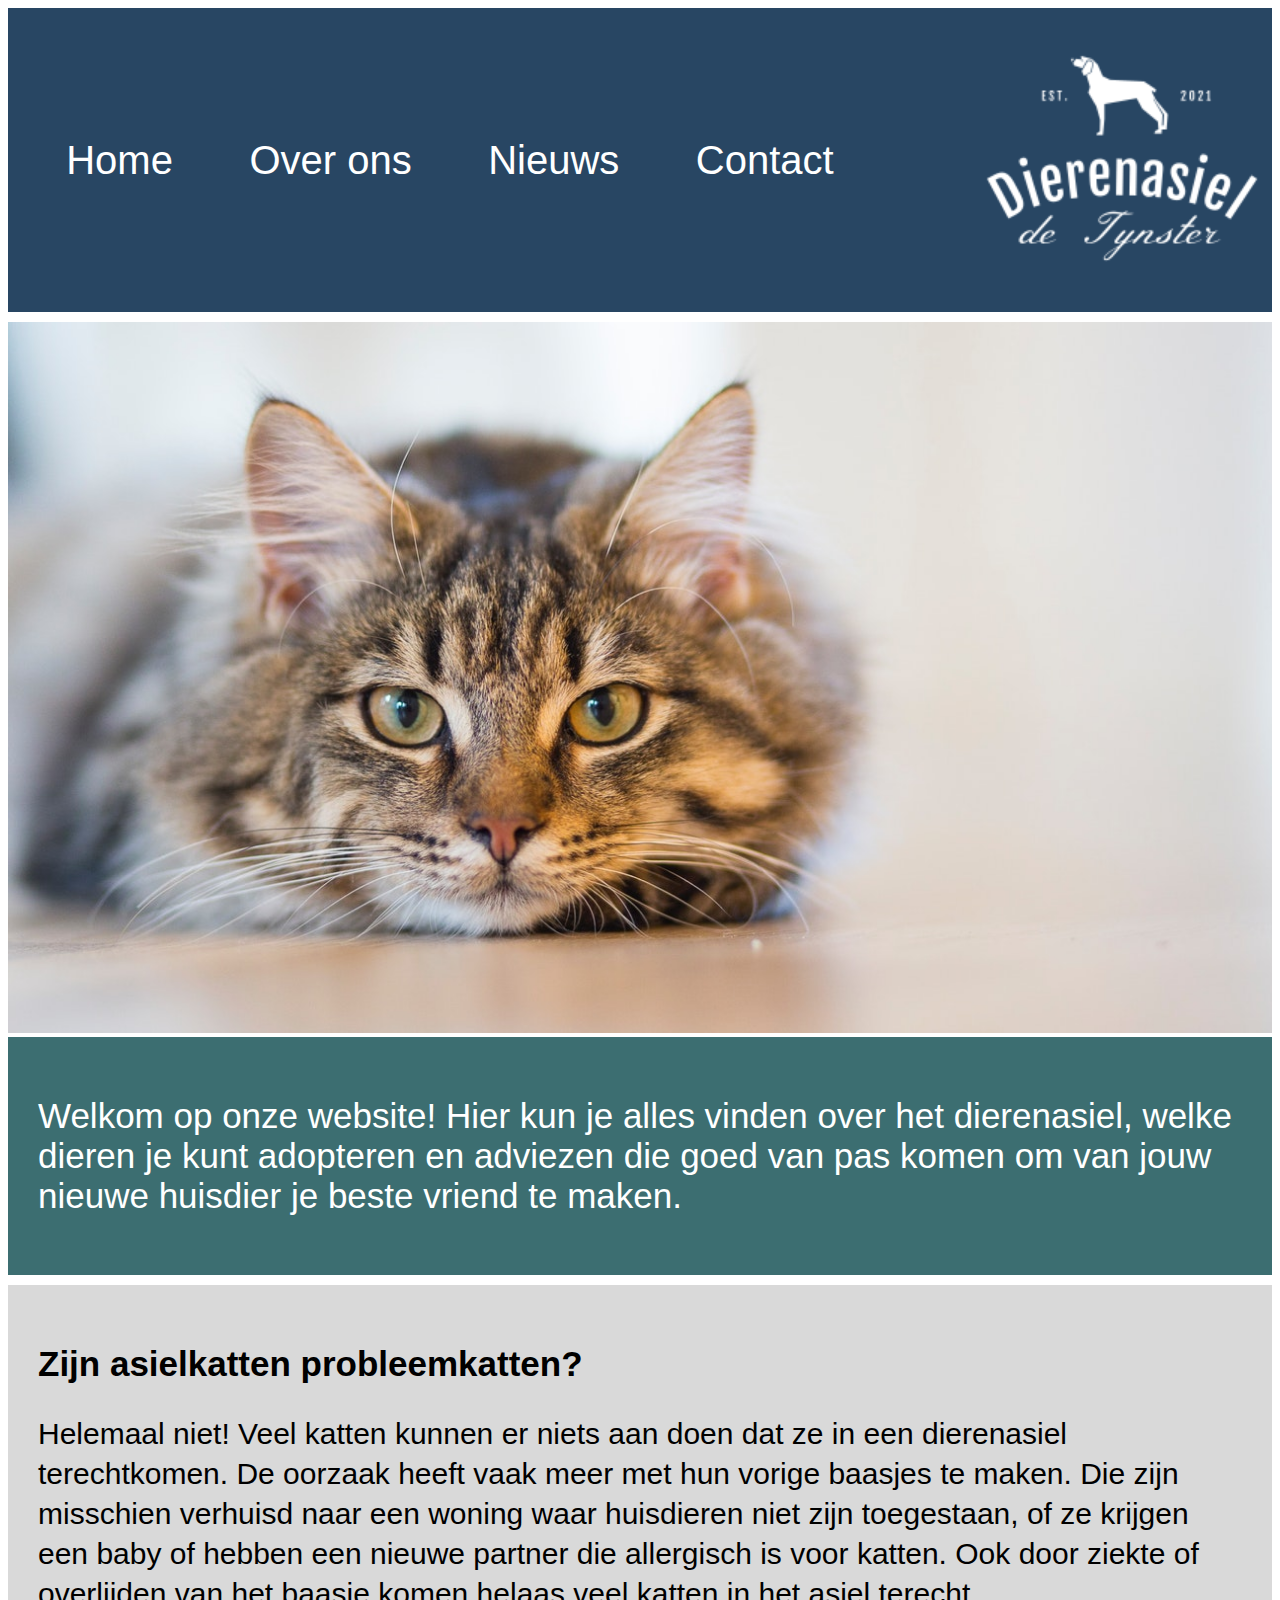
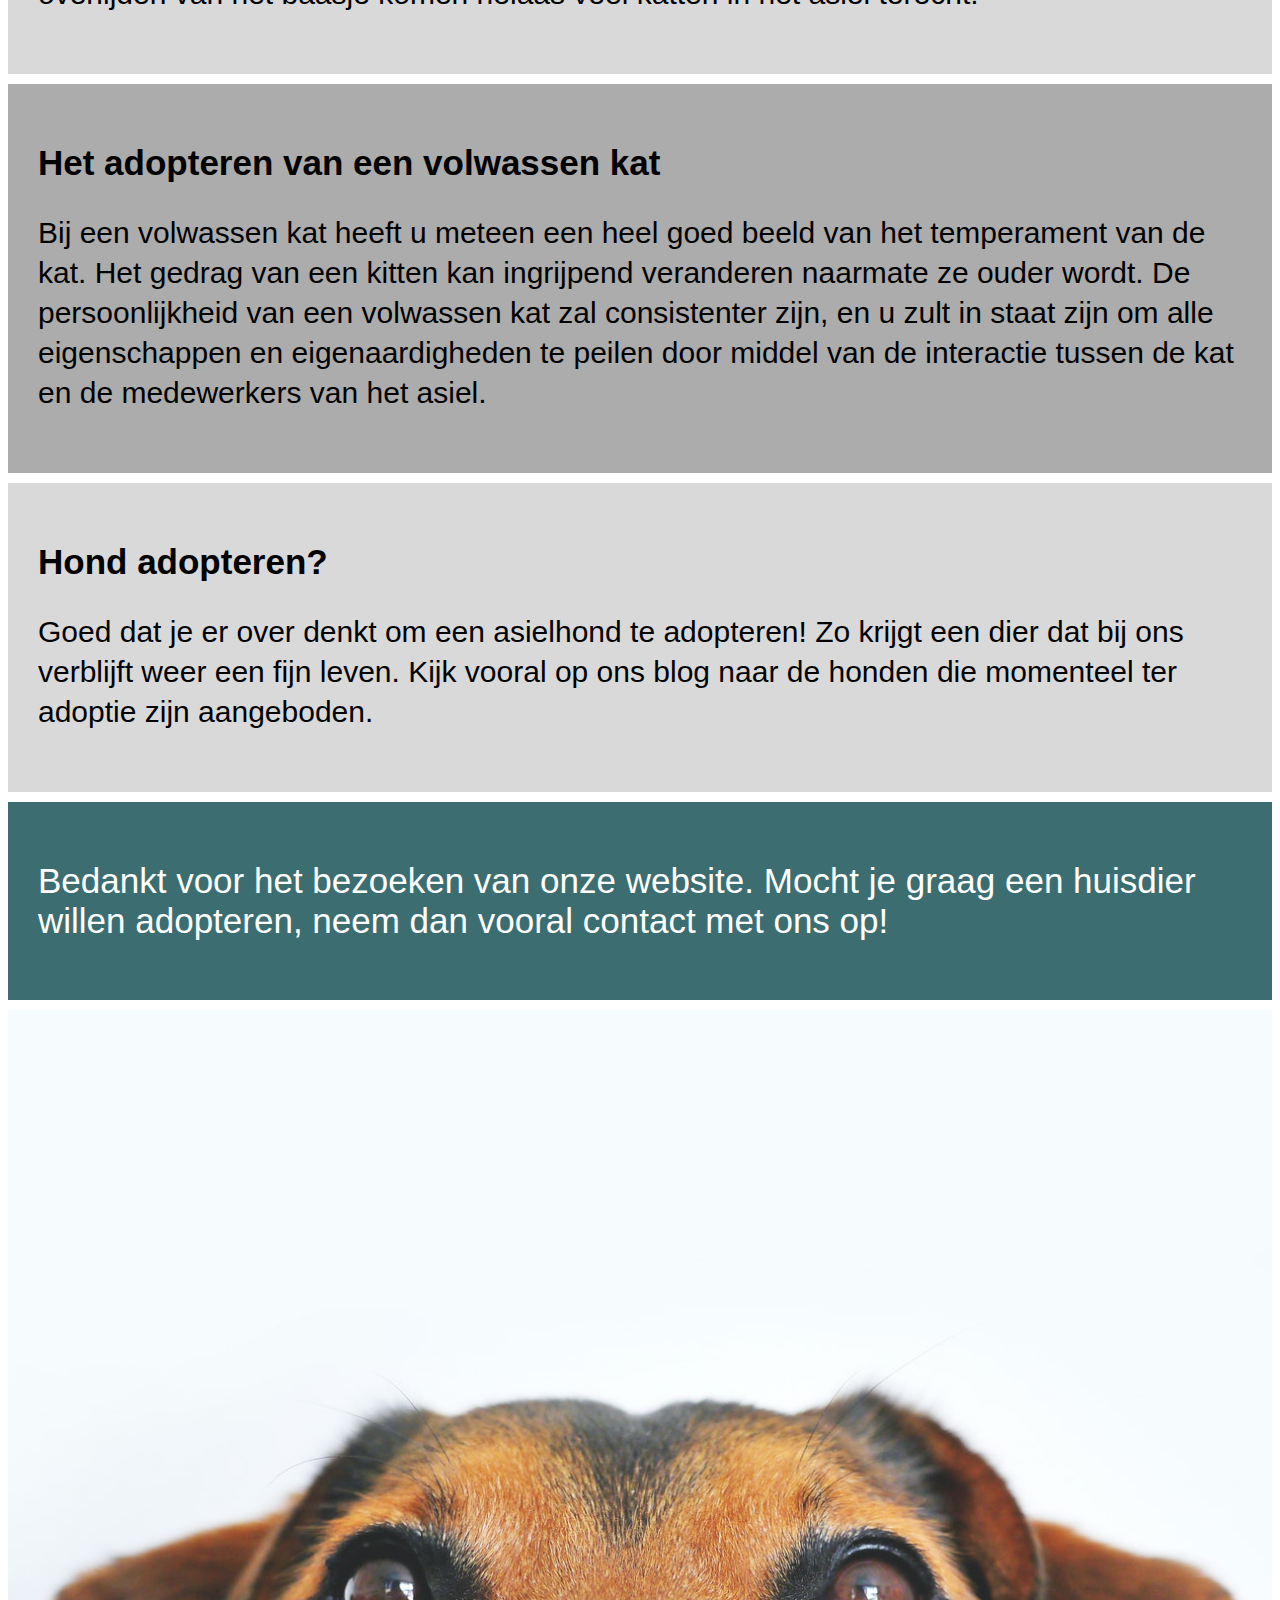
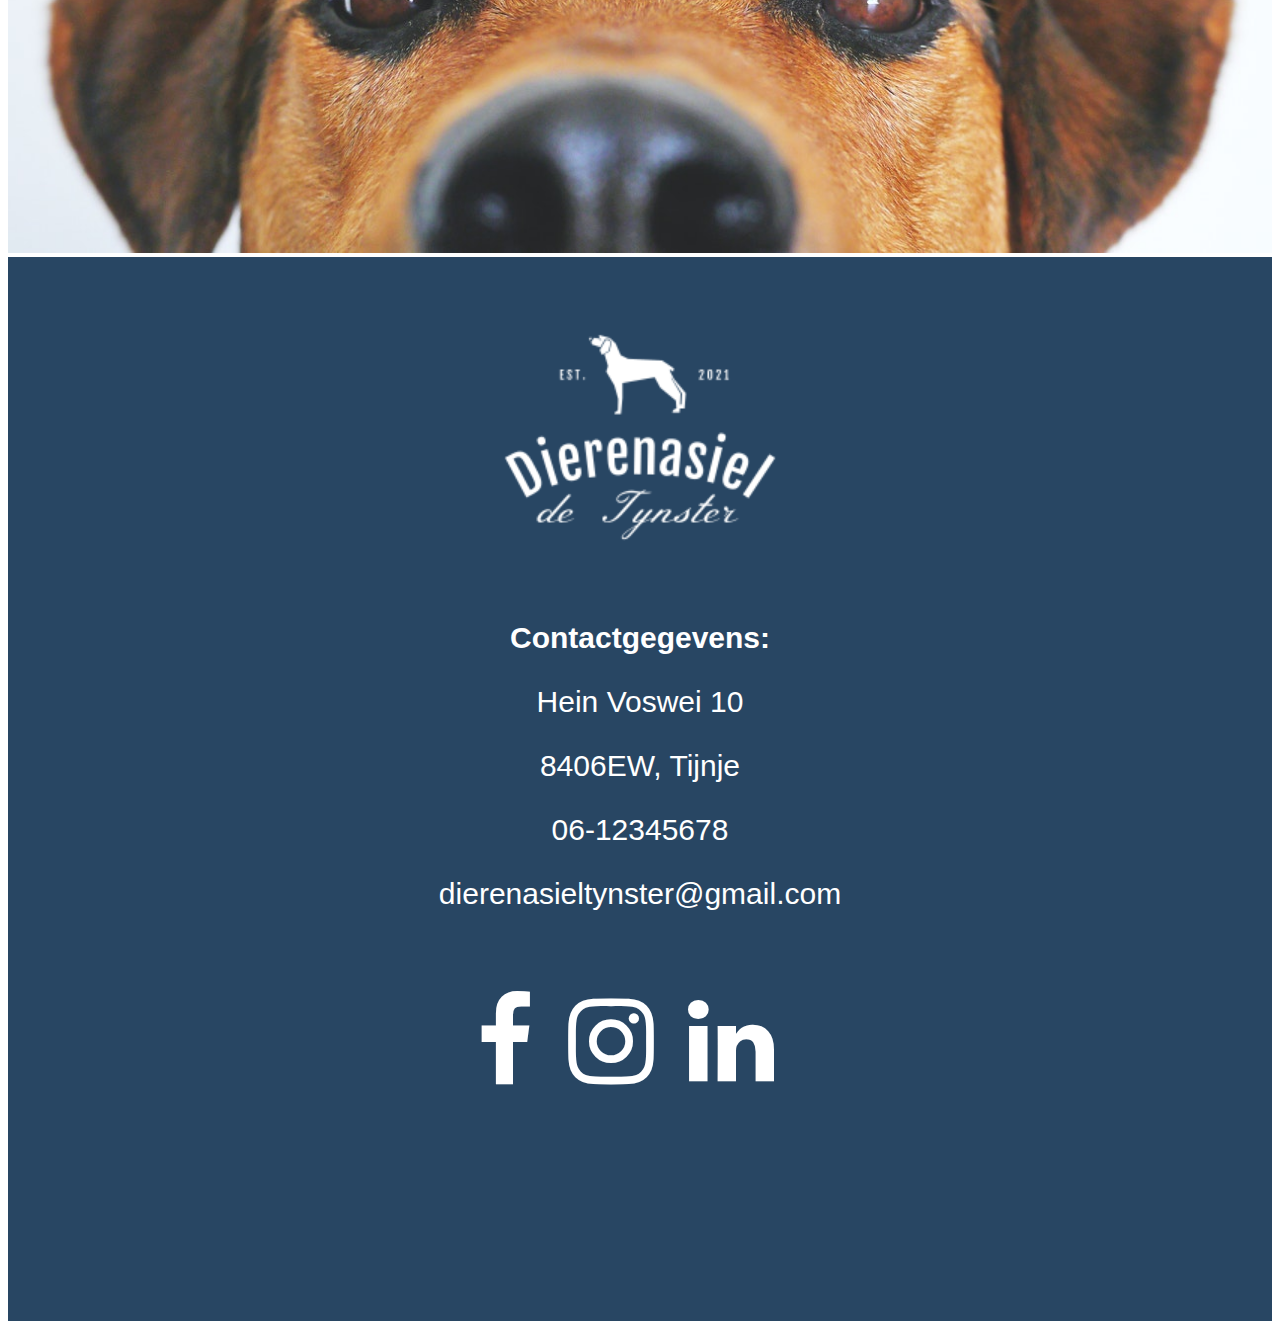
<file: eindopdracht_hackaton/index.html>
<!DOCTYPE html>
<html>
    <head>
        <link rel="stylesheet" type="text/css" href="style.css">
        <link rel="stylesheet" href="https://cdnjs.cloudflare.com/ajax/libs/font-awesome/4.7.0/css/font-awesome.min.css">
        <title>Home - Dierenasiel de Tynster</title>
    </head>
<body>
    <header>
        <nav>
            <ul class="nav-bar">
                <li><a href="index.html" alt="Home">Home</a></li>
                <li><a href="about.html" alt="Over ons">Over ons</a></li>
                <li><a href="blog.html" alt="Nieuws">Nieuws</a></li>
                <li><a href="contact.html" alt="Neem contact op">Contact</a></li>
            </ul>
            <div class="logo">
                <a href="index.html"><img src="logo-tynster.png" alt="Logo Dierenasiel de Tynster"></a>
            </div>
        </nav>
        <main class="header-img">
            <img src="header-img.jpg" alt="Header foto kat">
            <article class="widget-text">
                <h2>Welkom op onze website! Hier kun je alles vinden over het dierenasiel, welke dieren je kunt adopteren en adviezen die goed van pas komen om van jouw nieuwe huisdier je beste vriend te maken.</h2>
            </article>
        </main>
    </header>
    <main class="container-info">
        <section class="item-1"><h2>Zijn asielkatten probleemkatten?</h2><p>Helemaal niet! Veel katten kunnen er niets aan doen dat ze in een dierenasiel terechtkomen. De oorzaak heeft vaak meer met hun vorige baasjes te maken. Die zijn misschien verhuisd naar een woning waar huisdieren niet zijn toegestaan, of ze krijgen een baby of hebben een nieuwe partner die allergisch is voor katten. Ook door ziekte of overlijden van het baasje komen helaas veel katten in het asiel terecht.</p></section>
        <section class="item-2"><h2>Het adopteren van een volwassen kat</h2><p>Bij een volwassen kat heeft u meteen een heel goed beeld van het temperament van de kat. Het gedrag van een kitten kan ingrijpend veranderen naarmate ze ouder wordt. De persoonlijkheid van een volwassen kat zal consistenter zijn, en u zult in staat zijn om alle eigenschappen en eigenaardigheden te peilen door middel van de interactie tussen de kat en de medewerkers van het asiel.</p></section>
        <section class="item-3"><h2>Hond adopteren?</h2><p>Goed dat je er over denkt om een asielhond te adopteren! Zo krijgt een dier dat bij ons verblijft weer een fijn leven. Kijk vooral op ons blog naar de honden die momenteel ter adoptie zijn aangeboden.</p></section>
    </main>
    <article class="widget-text">
        <h2>Bedankt voor het bezoeken van onze website. Mocht je graag een huisdier willen adopteren, neem dan vooral contact met ons op! </h2>
    </article>
    <main class="footer-img">
        <img src="footer-img.jpg" alt="Footer foto hond">
    </main>
    <footer>
        <div class="footer-logo">
            <img src="logo-tynster.png" alt="Logo Dierenasiel de Tynster">
        </div>
        <div class="footer-info">
            <h3>Contactgegevens:</h3>
            <p>Hein Voswei 10</p>
            <p>8406EW, Tijnje</p>
            <p>06-12345678</p>
            <p>dierenasieltynster@gmail.com</p>
        </div>
        <div class="social-media">
            <a href="https://www.facebook.com" class="fa fa-facebook" target="_blank"></a>
            <a href="https://www.instagram.com" class="fa fa-instagram" target="_blank"></a>  
            <a href="https://linkedin.com" class="fa fa-linkedin" target="_blank"></a>  
        </div>
    </footer>
</body>
</html>
</file>
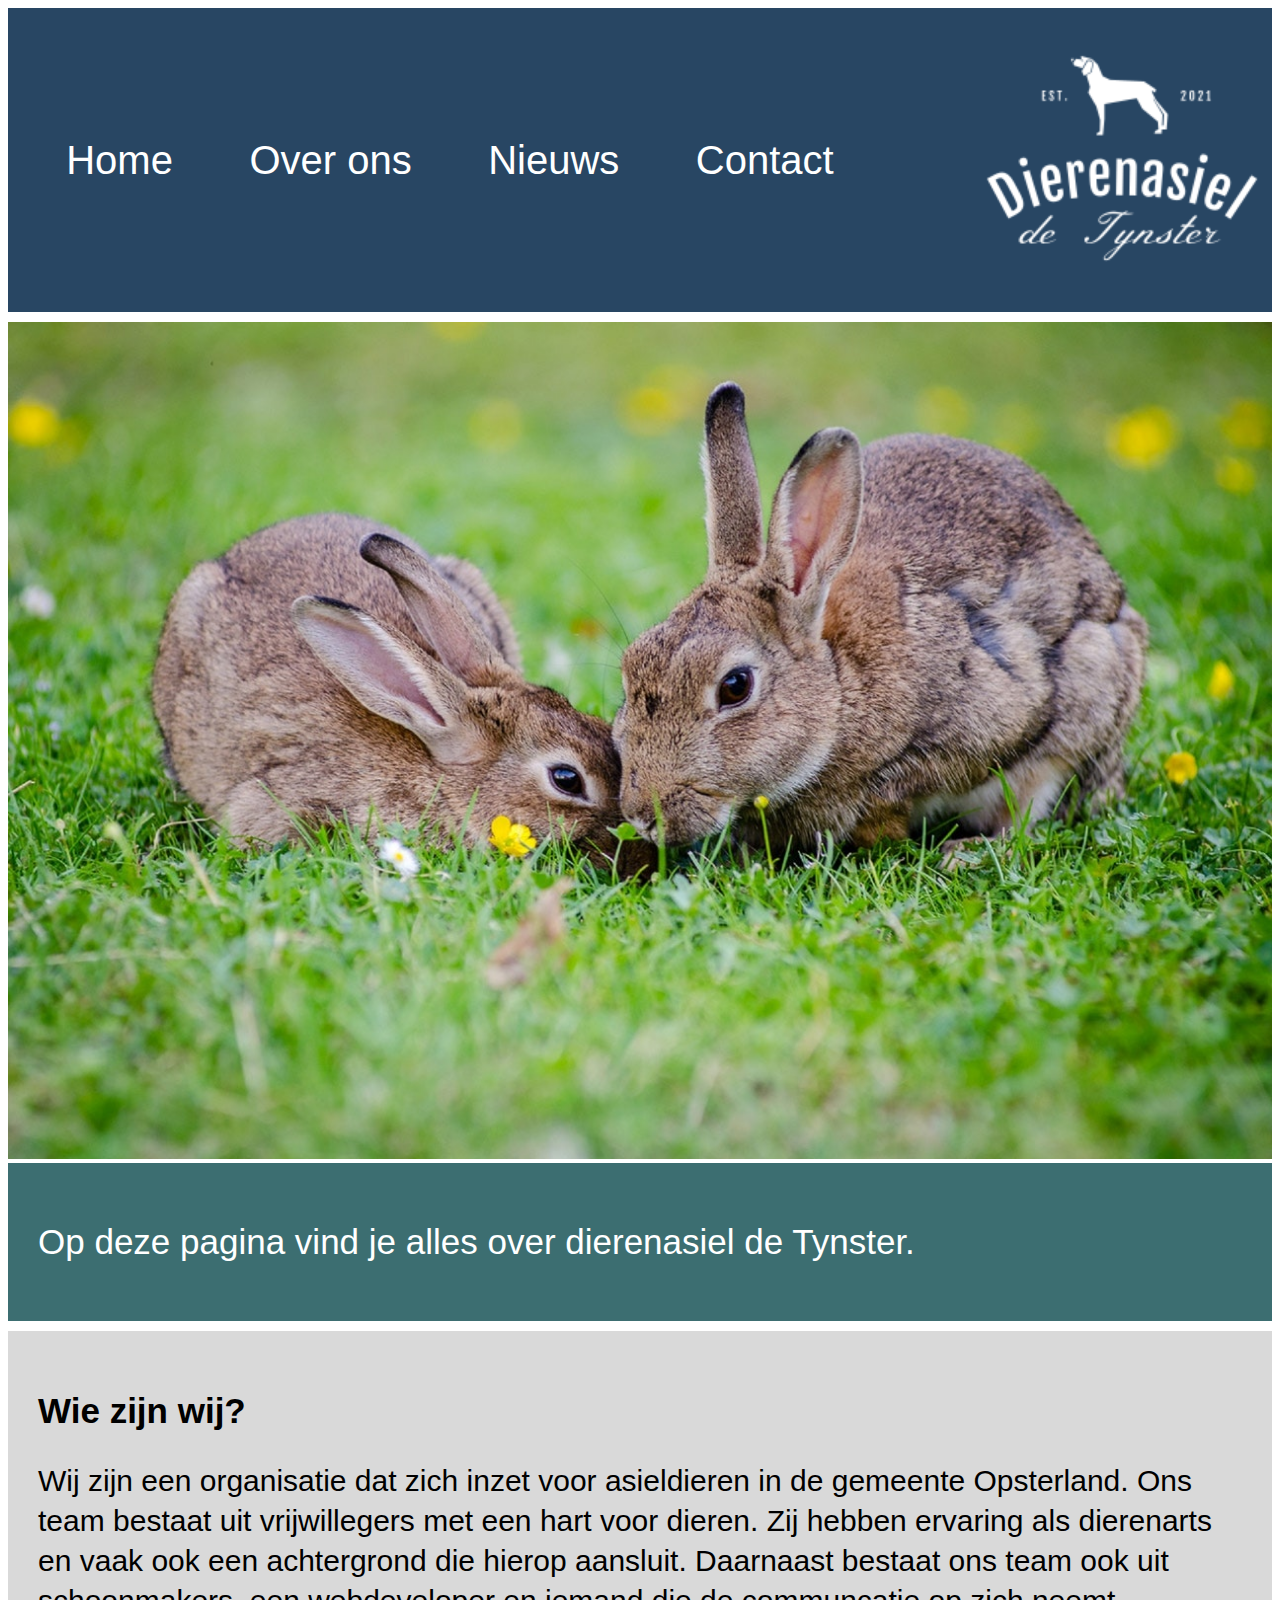
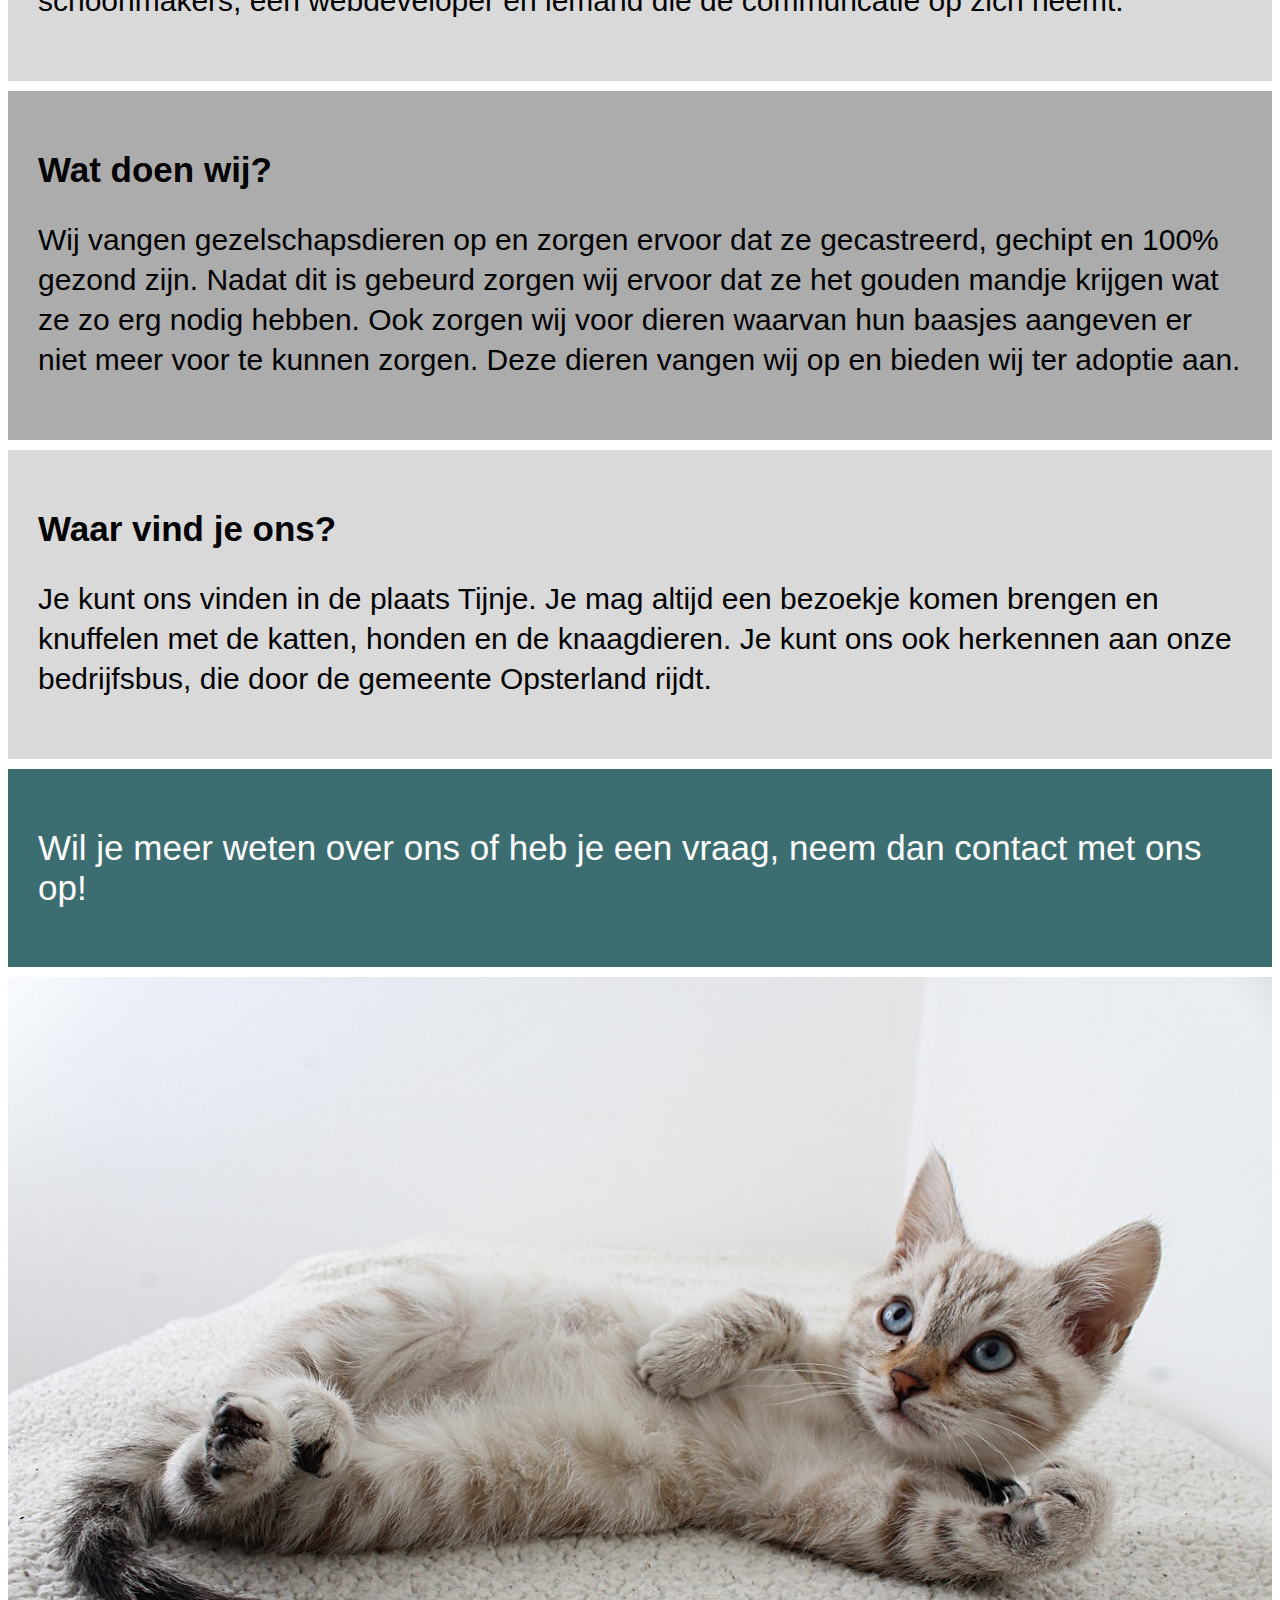
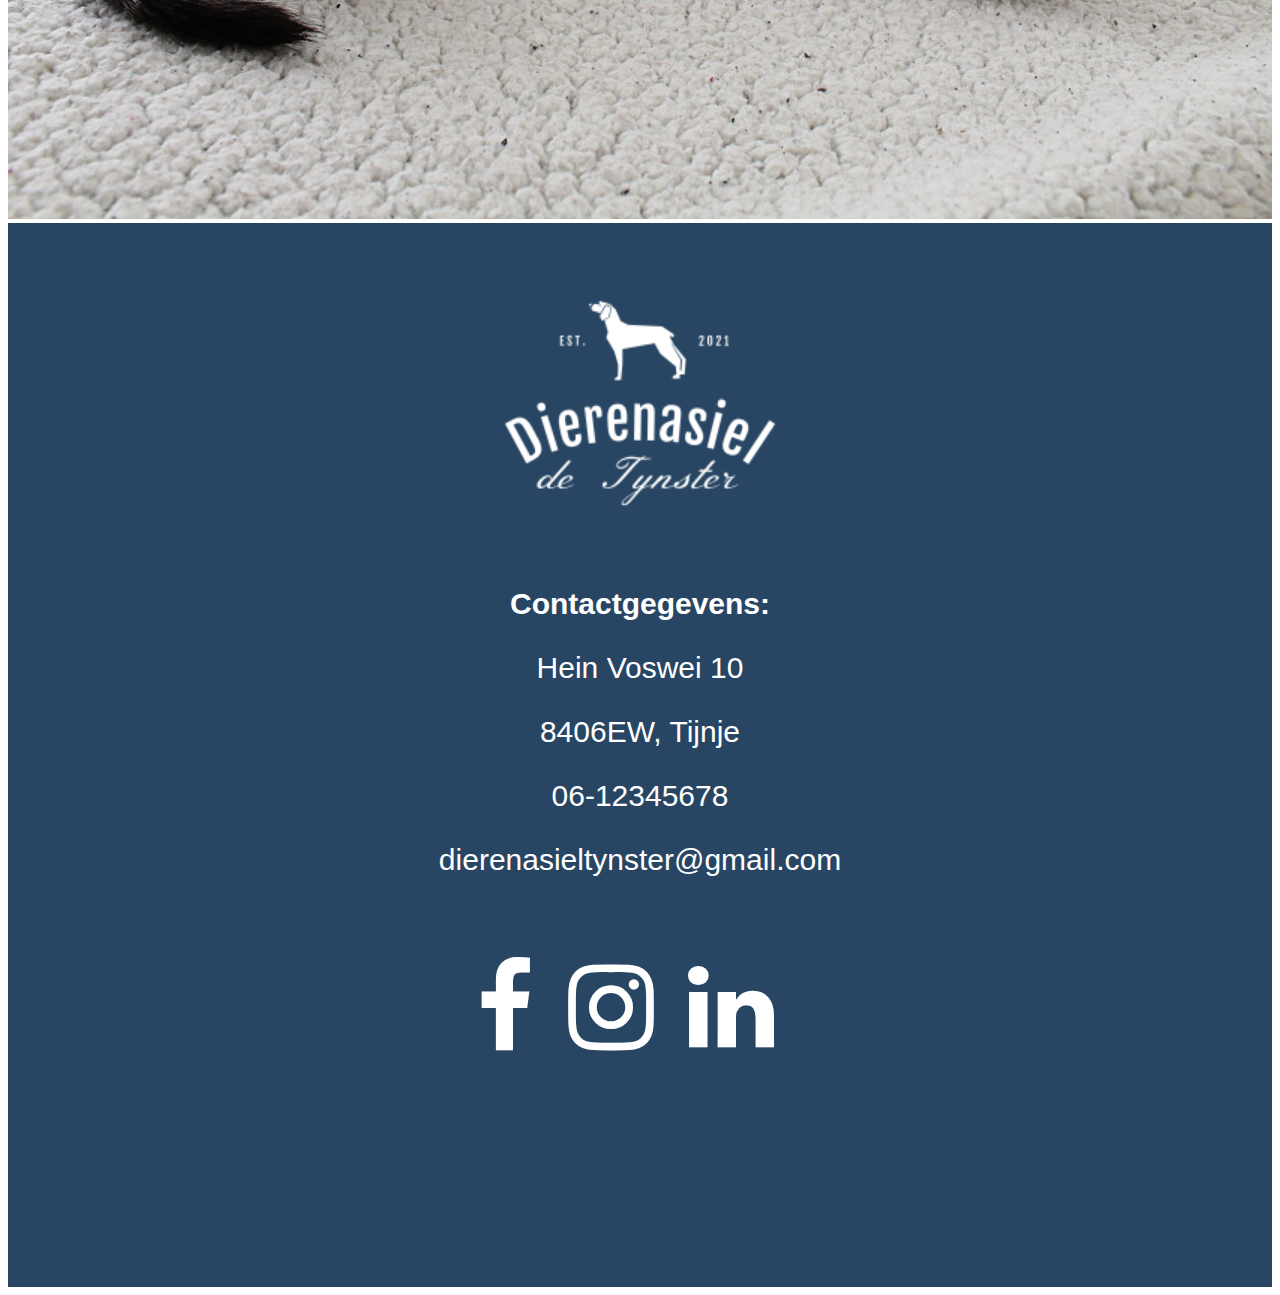
<file: eindopdracht_hackaton/about.html>
<!DOCTYPE html>
<html>
    <head>
        <link rel="stylesheet" type="text/css" href="style.css">
        <link rel="stylesheet" href="https://cdnjs.cloudflare.com/ajax/libs/font-awesome/4.7.0/css/font-awesome.min.css">
        <title>Over ons - Dierenasiel de Tynster</title>
    </head>
<body>
    <header>
        <nav>
            <ul class="nav-bar">
                <li><a href="index.html" alt="Home">Home</a></li>
                <li><a href="about.html" alt="Over ons">Over ons</a></li>
                <li><a href="blog.html" alt="Nieuws">Nieuws</a></li>
                <li><a href="contact.html" alt="Neem contact op">Contact</a></li>
            </ul>
            <div class="logo">
                <a href="index.html"><img src="logo-tynster.png" alt="Logo Dierenasiel de Tynster"></a>
            </div>
        </nav>
        <main class="header-img">
            <img src="konijn.jpg" alt="Header foto kat">
            <article class="widget-text">
                <h2>Op deze pagina vind je alles over dierenasiel de Tynster.</h2>
            </article>
        </main>
    </header>
    <main class="container-info">
        <section class="item-1"><h2>Wie zijn wij?</h2><p>Wij zijn een organisatie dat zich inzet voor asieldieren in de gemeente Opsterland. Ons team bestaat uit vrijwillegers met een hart voor dieren. Zij hebben ervaring als dierenarts en vaak ook een achtergrond die hierop aansluit. Daarnaast bestaat ons team ook uit schoonmakers, een webdeveloper en iemand die de communcatie op zich neemt.</p></section>
        <section class="item-2"><h2>Wat doen wij?</h2><p> Wij vangen gezelschapsdieren op en zorgen ervoor dat ze gecastreerd, gechipt en 100% gezond zijn. Nadat dit is gebeurd zorgen wij ervoor dat ze het gouden mandje krijgen wat ze zo erg nodig hebben. Ook zorgen wij voor dieren waarvan hun baasjes aangeven er niet meer voor te kunnen zorgen. Deze dieren vangen wij op en bieden wij ter adoptie aan.</p></section>
        <section class="item-3"><h2>Waar vind je ons?</h2><p>Je kunt ons vinden in de plaats Tijnje. Je mag altijd een bezoekje komen brengen en knuffelen met de katten, honden en de knaagdieren. Je kunt ons ook herkennen aan onze bedrijfsbus, die door de gemeente Opsterland rijdt. </p></section>
    </main>
    <article class="widget-text">
        <h2>Wil je meer weten over ons of heb je een vraag, neem dan contact met ons op!</h2>
    </article>
    <main class="footer-img">
        <img src="kat.jpg" alt="Footer foto hond">
    </main>
    <footer>
        <div class="footer-logo">
            <img src="logo-tynster.png" alt="Logo Dierenasiel de Tynster">
        </div>
        <div class="footer-info">
            <h3>Contactgegevens:</h3>
            <p>Hein Voswei 10</p>
            <p>8406EW, Tijnje</p>
            <p>06-12345678</p>
            <p>dierenasieltynster@gmail.com</p>
        </div>
        <div class="social-media">
            <a href="https://www.facebook.com" class="fa fa-facebook" target="_blank"></a>
            <a href="https://www.instagram.com" class="fa fa-instagram" target="_blank"></a>  
            <a href="https://linkedin.com" class="fa fa-linkedin" target="_blank"></a>  
        </div>
    </footer>
</body>
</html>
</file>
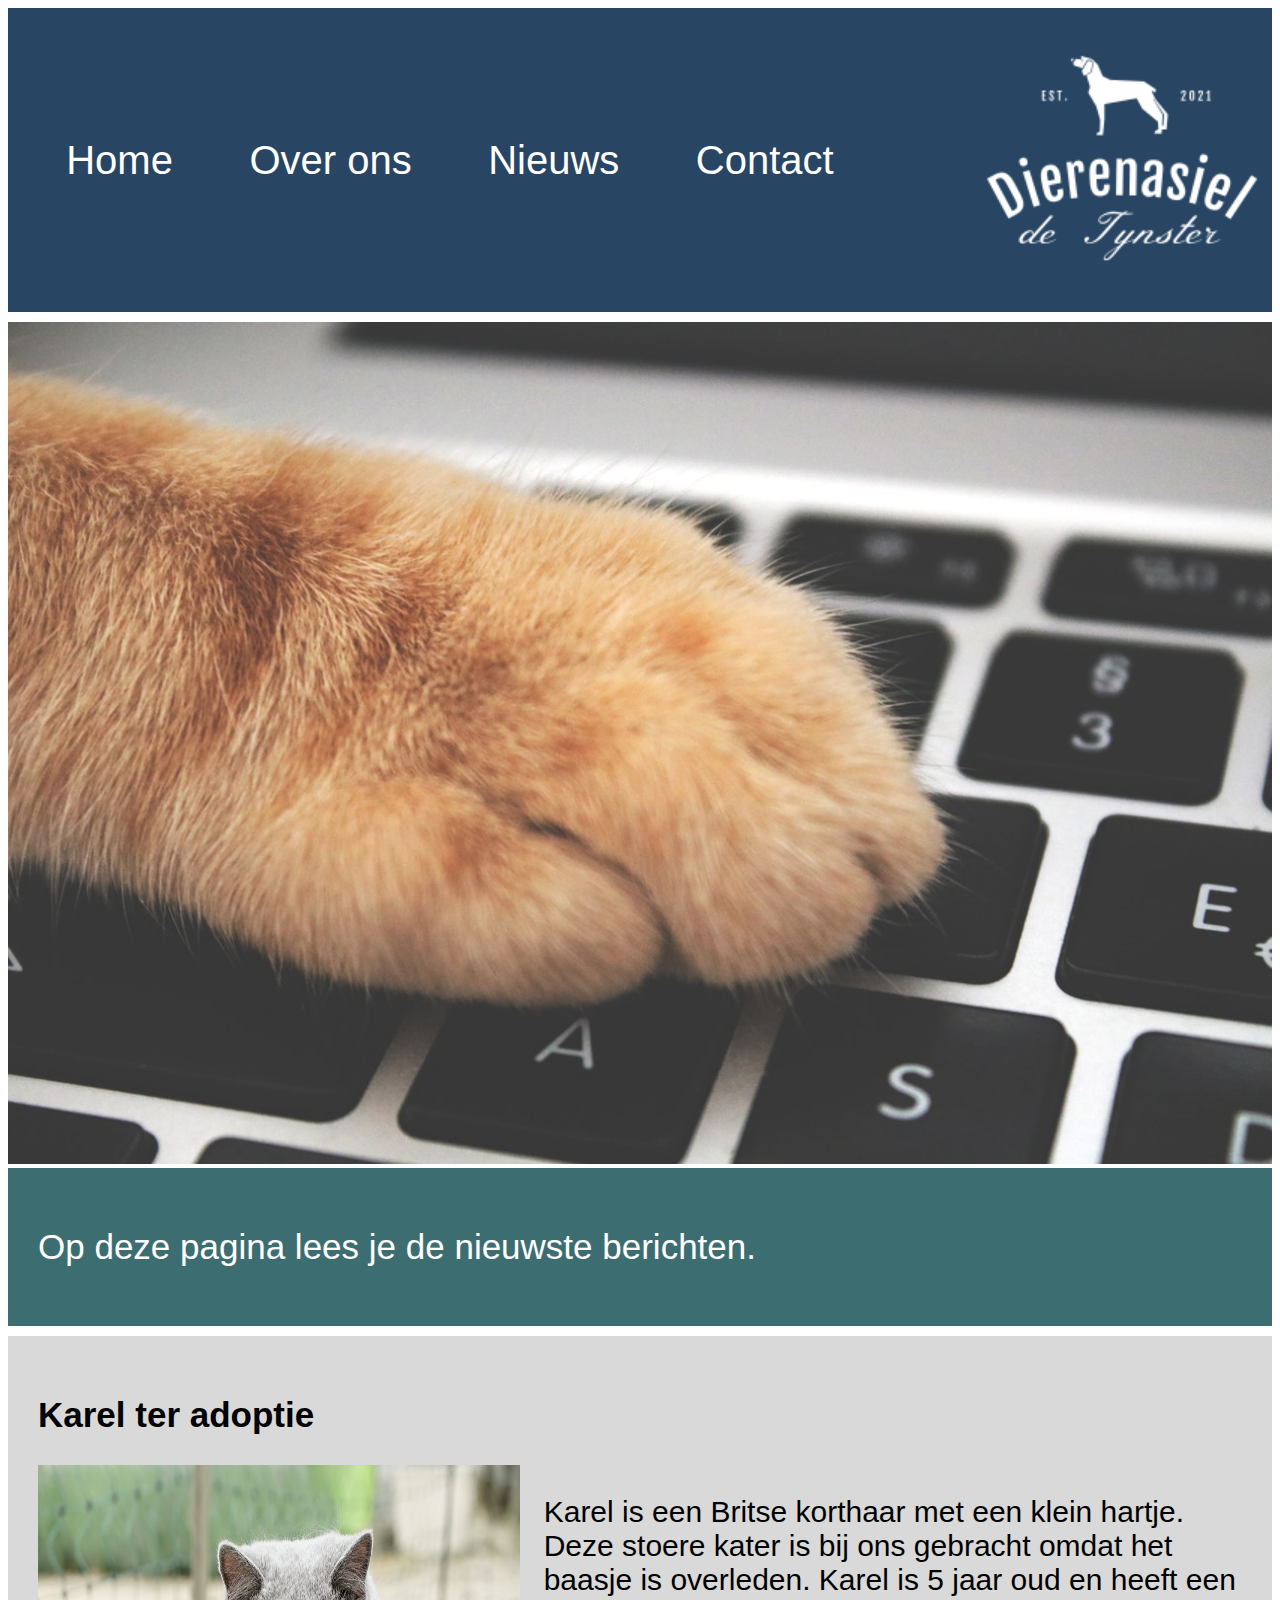
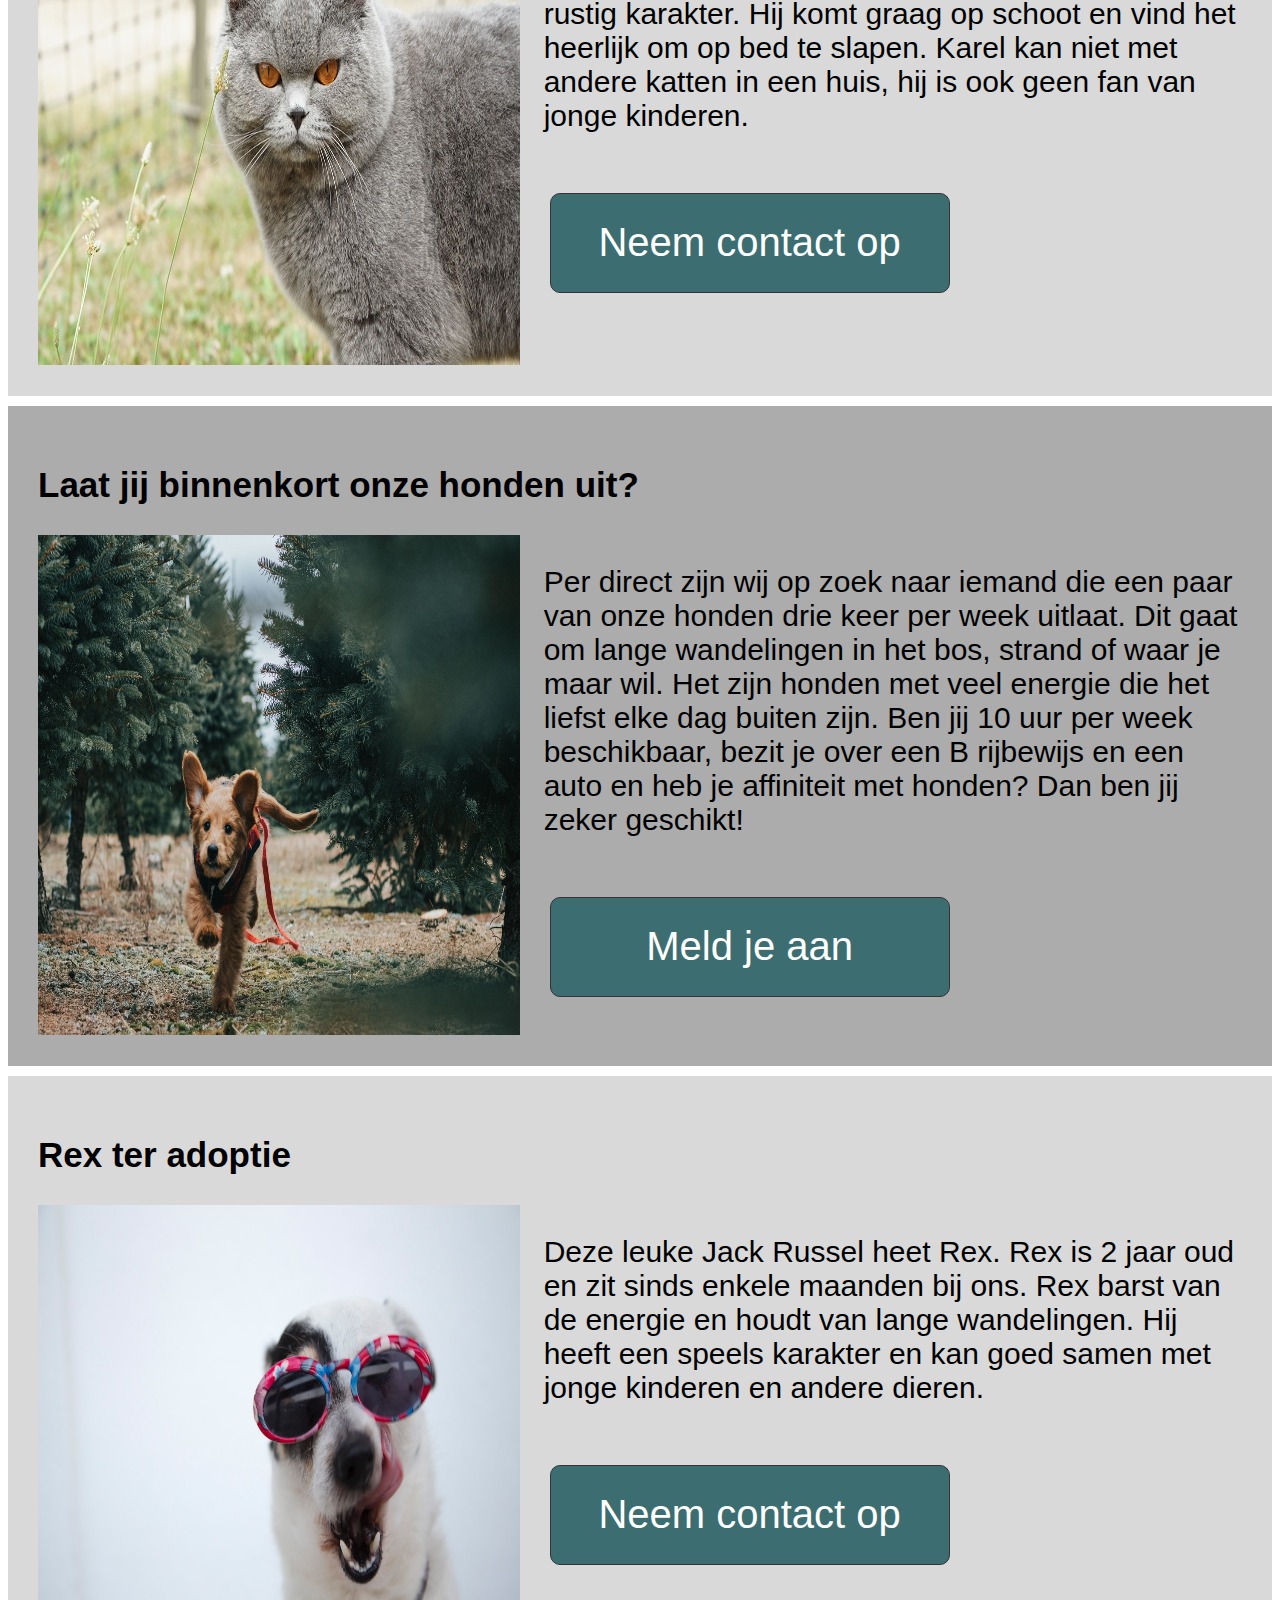
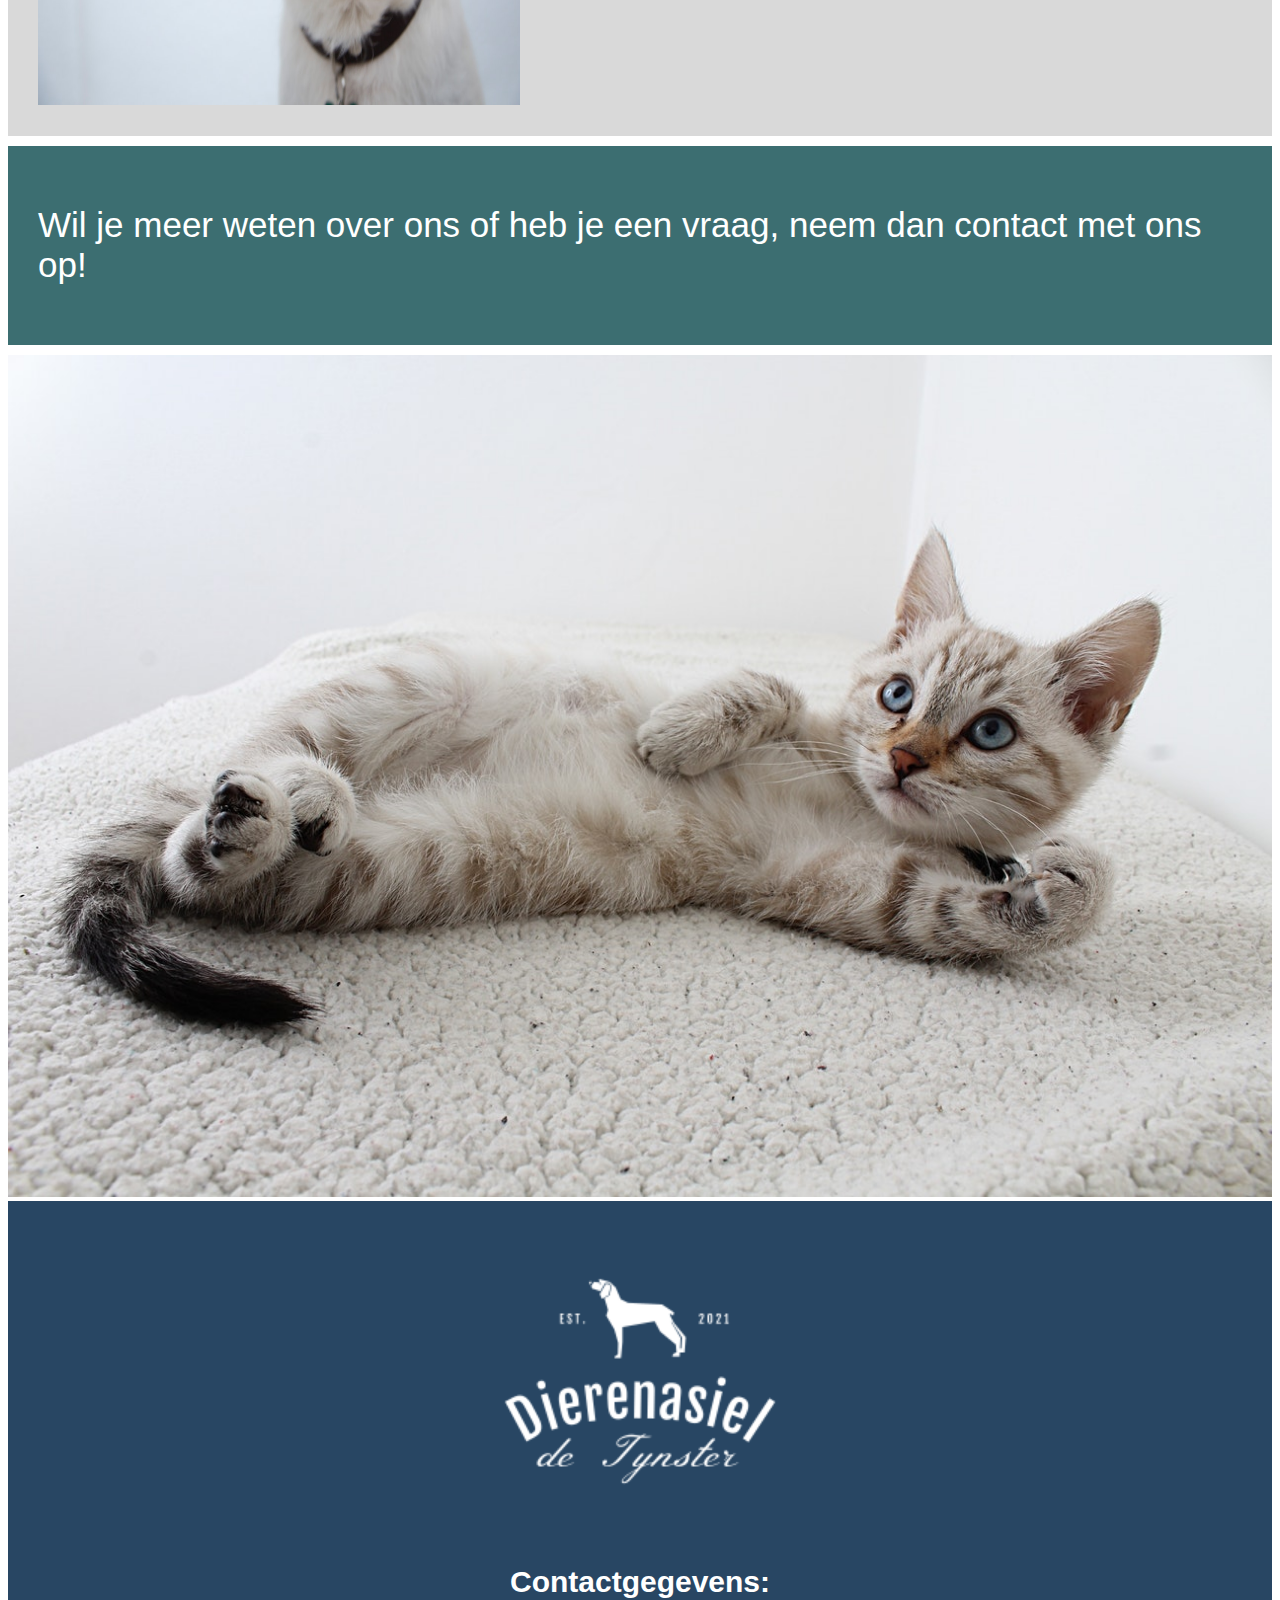
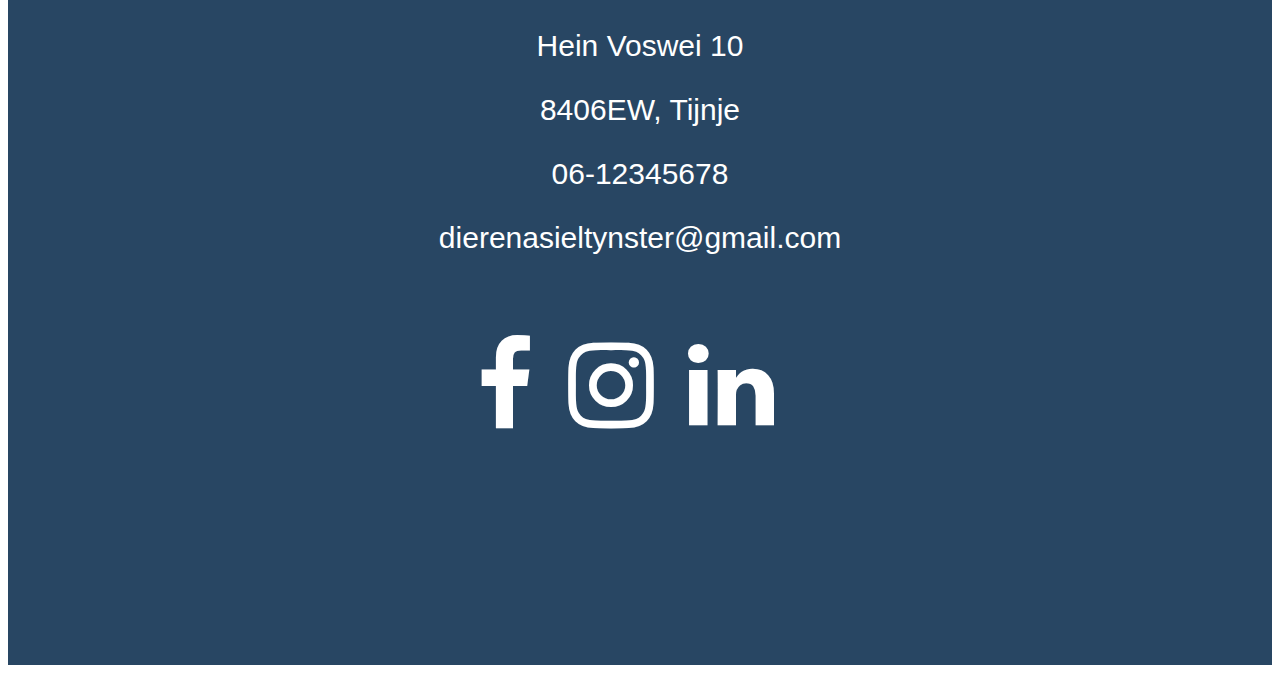
<file: eindopdracht_hackaton/blog.html>
<!DOCTYPE html>
<html>
    <head>
        <link rel="stylesheet" type="text/css" href="style.css">
        <link rel="stylesheet" href="https://cdnjs.cloudflare.com/ajax/libs/font-awesome/4.7.0/css/font-awesome.min.css">
        <title>Blog - Dierenasiel de Tynster</title>
    </head>
<body>
    <header>
        <nav>
            <ul class="nav-bar">
                <li><a href="index.html" alt="Home">Home</a></li>
                <li><a href="about.html" alt="Over ons">Over ons</a></li>
                <li><a href="blog.html" alt="Nieuws">Nieuws</a></li>
                <li><a href="contact.html" alt="Neem contact op">Contact</a></li>
            </ul>
            <div class="logo">
                <a href="index.html"><img src="logo-tynster.png" alt="Logo Dierenasiel de Tynster"></a>
            </div>
        </nav>
        <main class="header-img">
            <img src="kat-toetsenbord.jpg" alt="Header foto kat">
            <article class="widget-text">
                <h2>Op deze pagina lees je de nieuwste berichten.</h2>
            </article>
        </main>
    </header>
    
    <main class="blog">
        
        <div class="container">
            <h2>Karel ter adoptie</h2>
            <div class="image">
                <img src="karel.jpg" alt="foto Karel">
            </div>
            <div class="text">
                <p>Karel is een Britse korthaar met een klein hartje. Deze stoere kater is bij ons gebracht omdat het baasje is overleden. Karel is 5 jaar oud en heeft een rustig karakter. Hij komt graag op schoot en vind het heerlijk om op bed te slapen. Karel kan niet met andere katten in een huis, hij is ook geen fan van jonge kinderen.</p>
            </div>
            <button type="button"><a href="contact.html">Neem contact op</a></button>
        </div>

        <div class="container-dark">
            <h2>Laat jij binnenkort onze honden uit?</h2>
            <div class="image">
                <img src="uitlaatservice.jpg" alt="Hond wordt uitgelaten">
            </div>
            <div class="text">
                <p>Per direct zijn wij op zoek naar iemand die een paar van onze honden drie keer per week uitlaat. Dit gaat om lange wandelingen in het bos, strand of waar je maar wil. Het zijn honden met veel energie die het liefst elke dag buiten zijn. Ben jij 10 uur per week beschikbaar, bezit je over een B rijbewijs en een auto en heb je affiniteit met honden? Dan ben jij zeker geschikt!</p>
            </div>
            <button type="button"><a href="contact.html">Meld je aan</a></button>    
        </div>

        <div class="container">
            <h2>Rex ter adoptie</h2>
            <div class="image">
                <img src="rex.jpg" alt="foto Rex">
            </div>
            <div class="text">
                <p>Deze leuke Jack Russel heet Rex. Rex is 2 jaar oud en zit sinds enkele maanden bij ons. Rex barst van de energie en houdt van lange wandelingen. Hij heeft een speels karakter en kan goed samen met jonge kinderen en andere dieren.</p>
            </div>
            <button type="button"><a href="contact.html">Neem contact op</a></button>    
        </div>

    </main>
    
    <article class="widget-text">
        <h2>Wil je meer weten over ons of heb je een vraag, neem dan contact met ons op!</h2>
    </article>
    <main class="footer-img">
        <img src="kat.jpg" alt="Footer foto hond">
    </main>
    <footer>
        <div class="footer-logo">
            <img src="logo-tynster.png" alt="Logo Dierenasiel de Tynster">
        </div>
        <div class="footer-info">
            <h3>Contactgegevens:</h3>
            <p>Hein Voswei 10</p>
            <p>8406EW, Tijnje</p>
            <p>06-12345678</p>
            <p>dierenasieltynster@gmail.com</p>
        </div>
        <div class="social-media">
            <a href="https://www.facebook.com" class="fa fa-facebook" target="_blank"></a>
            <a href="https://www.instagram.com" class="fa fa-instagram" target="_blank"></a>  
            <a href="https://linkedin.com" class="fa fa-linkedin" target="_blank"></a>  
        </div>
    </footer>
</body>
</html>
</file>
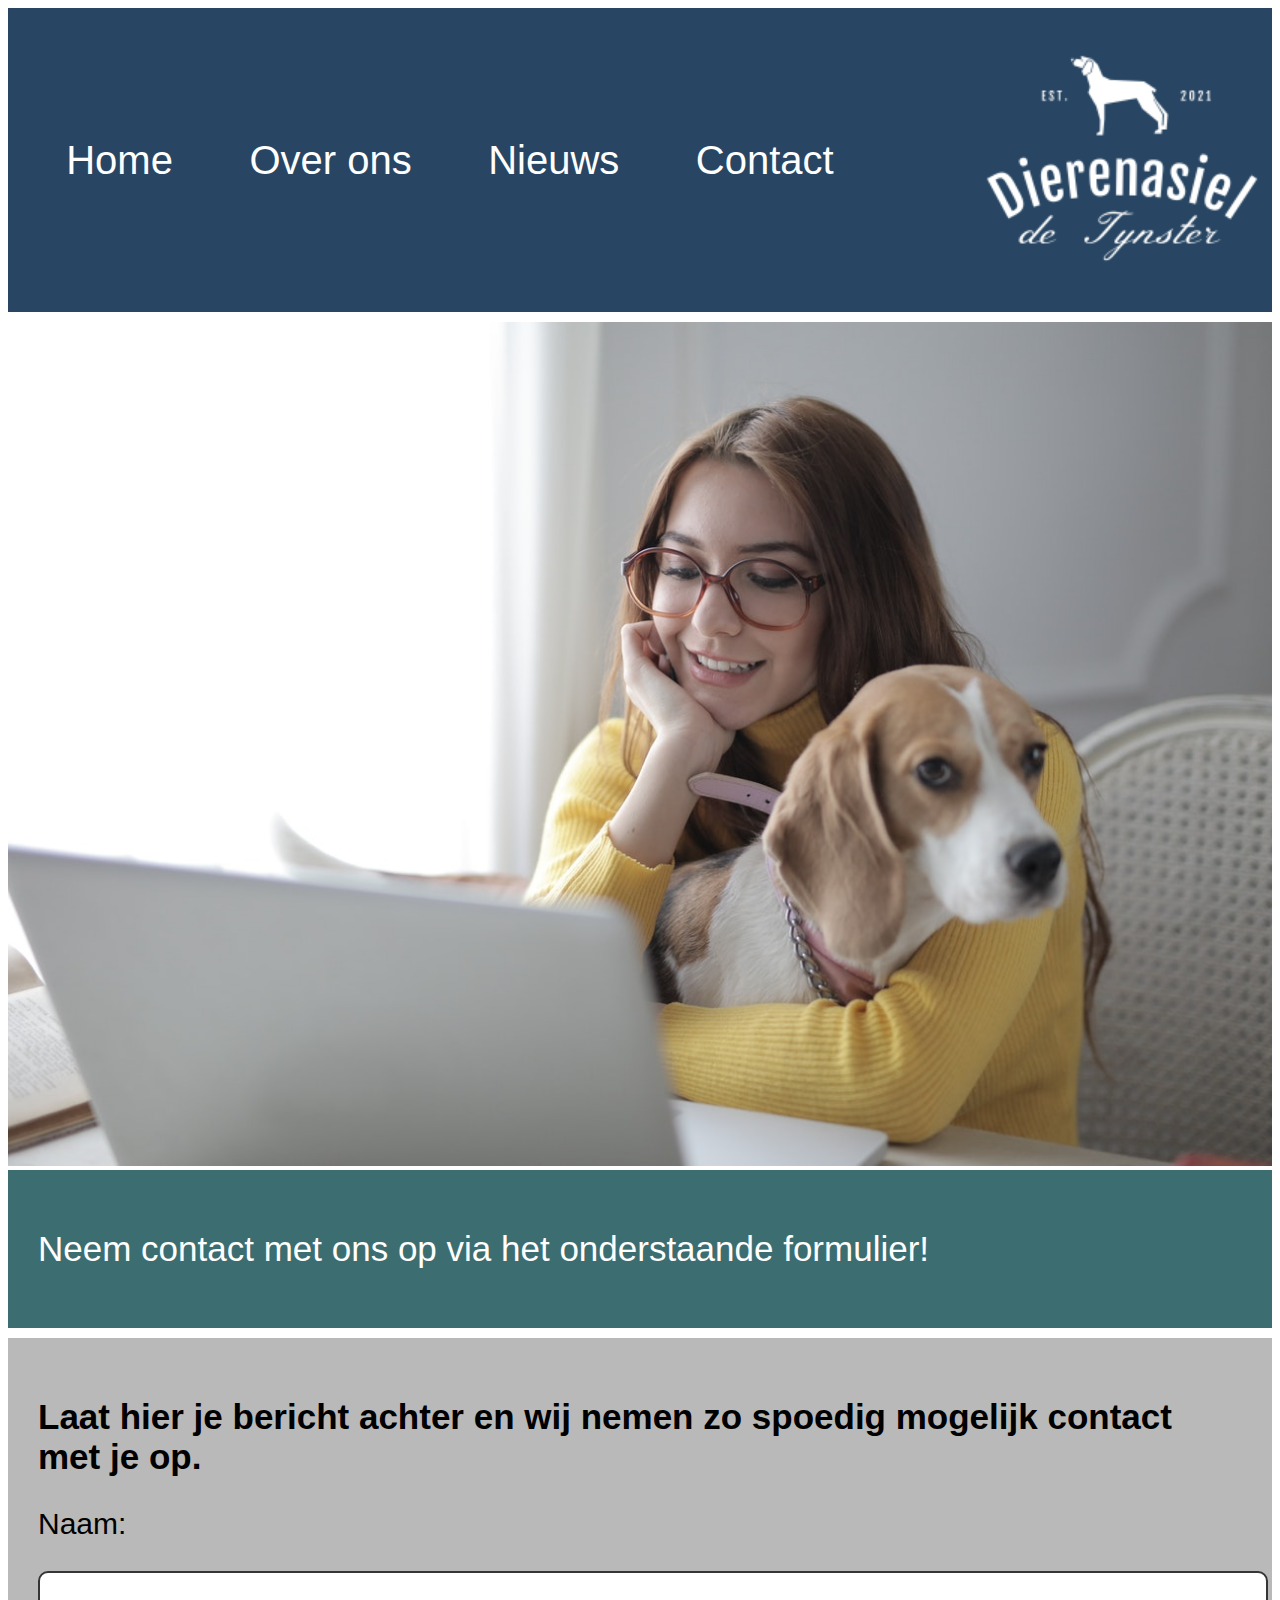
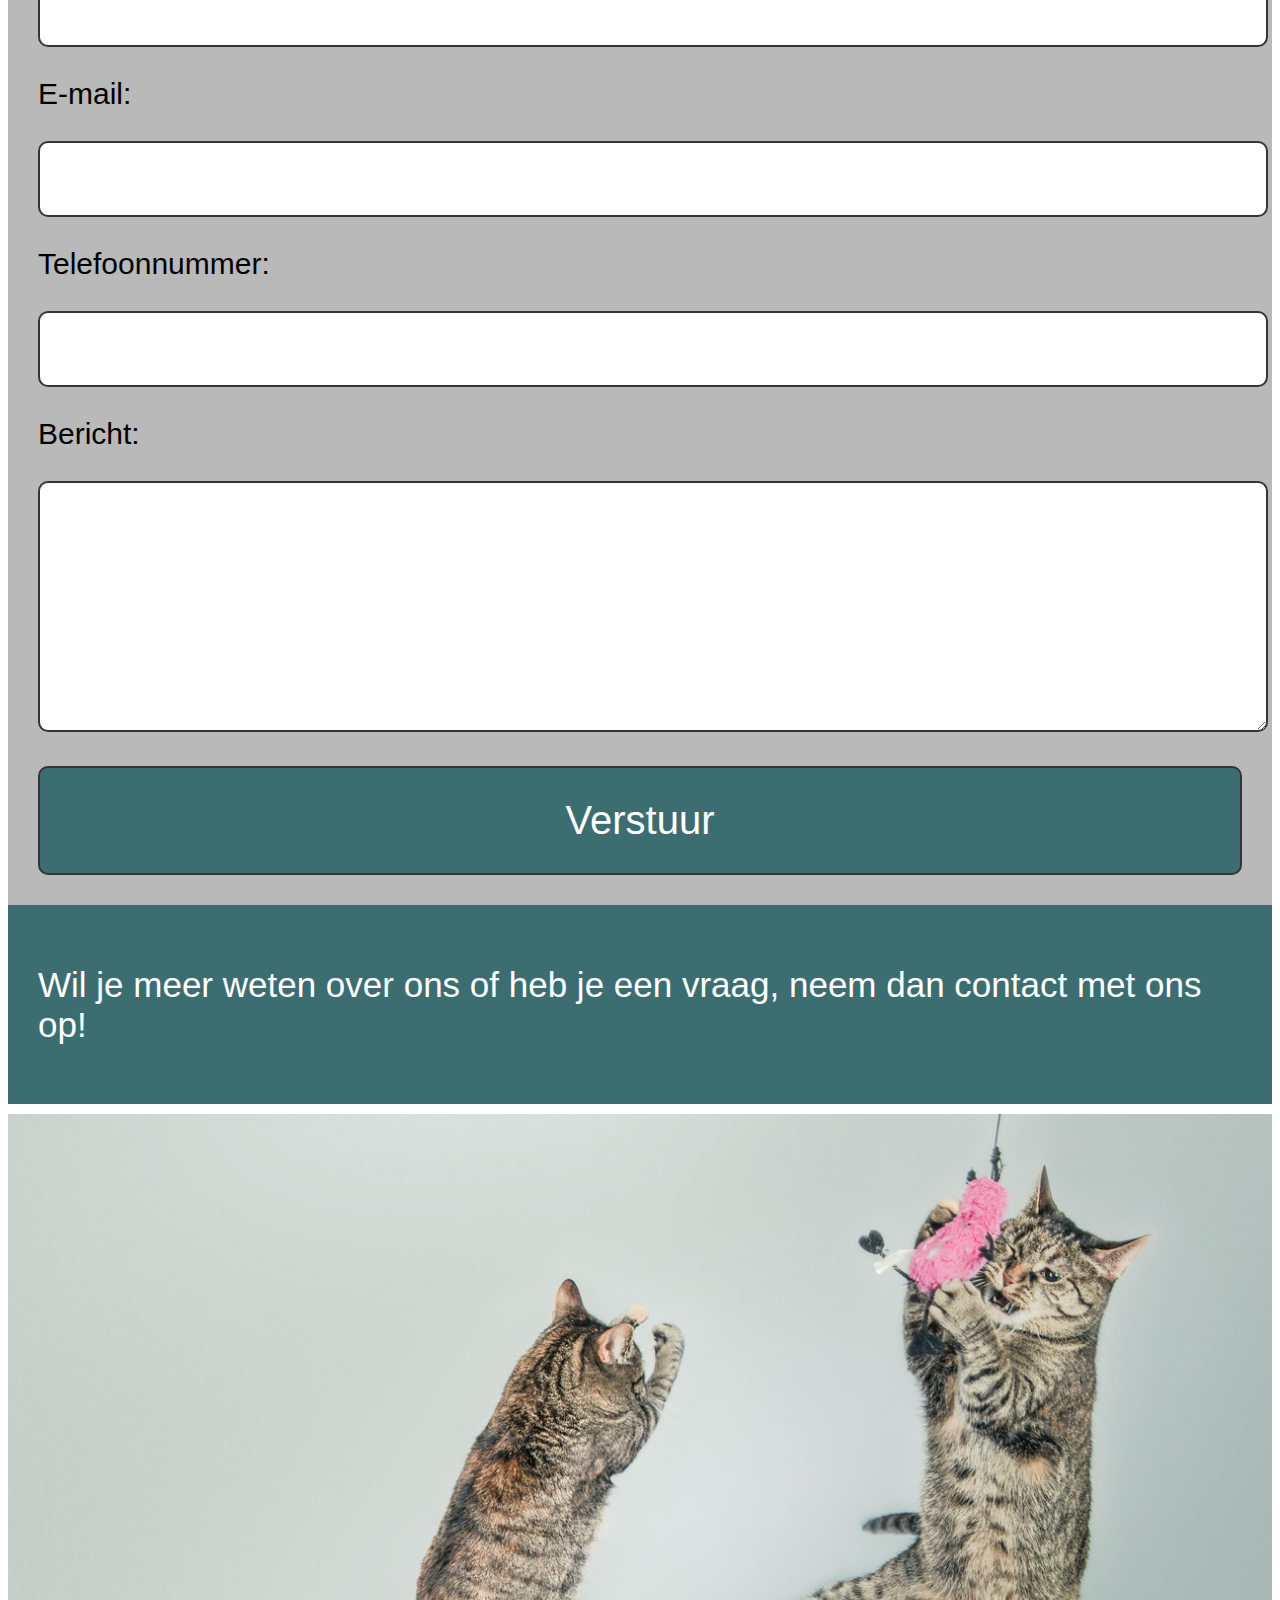
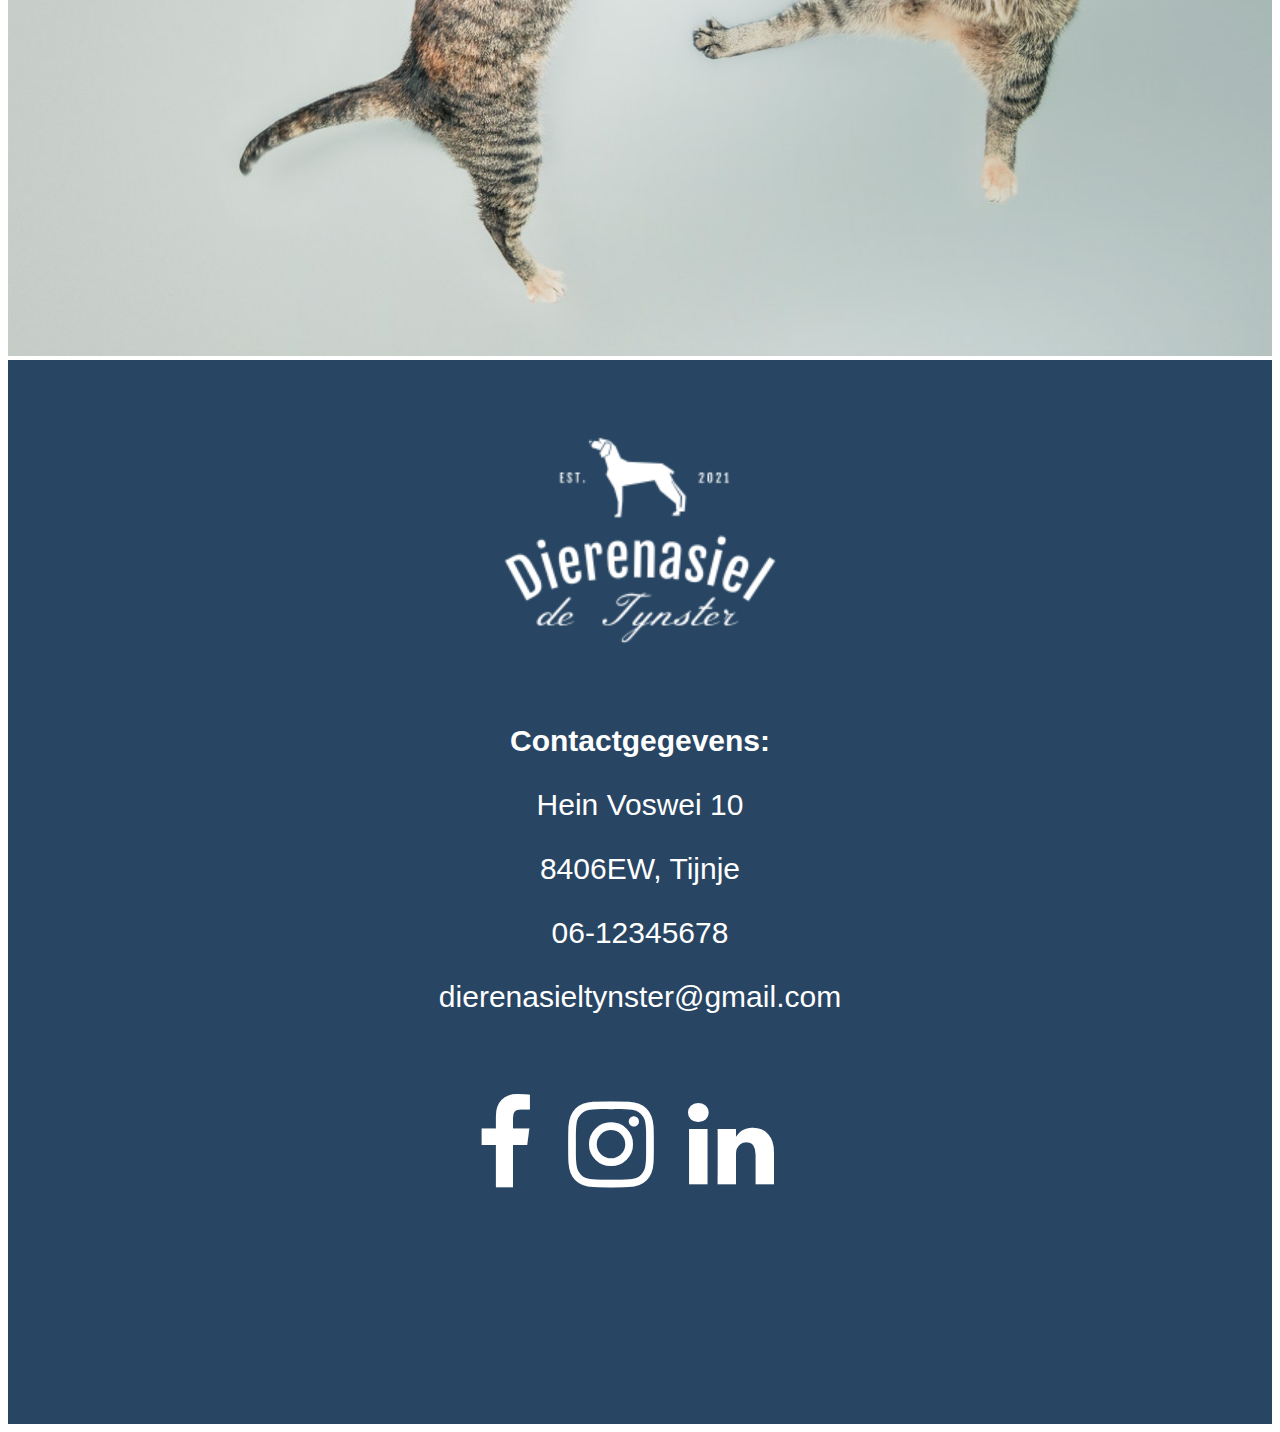
<file: eindopdracht_hackaton/contact.html>
<!DOCTYPE html>
<html>
    <head>
        <link rel="stylesheet" type="text/css" href="style.css">
        <link rel="stylesheet" href="https://cdnjs.cloudflare.com/ajax/libs/font-awesome/4.7.0/css/font-awesome.min.css">
        <title>Contact - Dierenasiel de Tynster</title>
    </head>
<body>
    <header>
        <nav>
            <ul class="nav-bar">
                <li><a href="index.html" alt="Home">Home</a></li>
                <li><a href="about.html" alt="Over ons">Over ons</a></li>
                <li><a href="blog.html" alt="Nieuws">Nieuws</a></li>
                <li><a href="contact.html" alt="Neem contact op">Contact</a></li>
            </ul>
            <div class="logo">
                <a href="index.html"><img src="logo-tynster.png" alt="Logo Dierenasiel de Tynster"></a>
            </div>
        </nav>
        <main class="header-img">
            <img src="shelter.jpg" alt="foto">
            <article class="widget-text">
                <h2>Neem contact met ons op via het onderstaande formulier!</h2>
            </article>
        </main>
    </header>
    <div class="contact-form">
        <h2>Laat hier je bericht achter en wij nemen zo spoedig mogelijk contact met je op.</h2>
        <form name="contact" method="POST" data-netlify="true" class="form">    
            <label><p>Naam:</p><input type="text" name="name"></label>
            <label><p>E-mail:</p><input type="text" name="email"></label>
            <label><p>Telefoonnummer:</p><input type="text" name="tel"></label>
            <label><p>Bericht:</p><textarea rows="5" cols="40" name="bericht"></textarea></label>
            <button type="submit">Verstuur</button>
        </form>
    </div>
    <article class="widget-text">
        <h2>Wil je meer weten over ons of heb je een vraag, neem dan contact met ons op!</h2>
    </article>
    <main class="footer-img">
        <img src="cat-contact.jpg" alt="Footer foto">
    </main>
    <footer>
        <div class="footer-logo">
            <img src="logo-tynster.png" alt="Logo Dierenasiel de Tynster">
        </div>
        <div class="footer-info">
            <h3>Contactgegevens:</h3>
            <p>Hein Voswei 10</p>
            <p>8406EW, Tijnje</p>
            <p>06-12345678</p>
            <p>dierenasieltynster@gmail.com</p>
        </div>
        <div class="social-media">
            <a href="https://www.facebook.com" class="fa fa-facebook" target="_blank"></a>
            <a href="https://www.instagram.com" class="fa fa-instagram" target="_blank"></a>  
            <a href="https://linkedin.com" class="fa fa-linkedin" target="_blank"></a>  
        </div>
    </footer>
</body>
</html>
</file>
<file: eindopdracht_hackaton/style.css>
body {
    font-family: 'Raleway', sans-serif;
}

nav {
    background-color: #284663;
    display: flex;
    margin-bottom: 10px;
}

.logo {
    margin-left: 30px;
}

.logo img {
    height: 460px;
    filter: brightness(0) invert(1);
}

.nav-bar {
    list-style: none;
    font-size: 60px;
    width: 100%;
    display: flex;
    align-items: flex-start; 
    flex-direction: column;
    flex-wrap: wrap;
    margin-right: 50px;
    padding: 20px;
}

.nav-bar a {
    text-decoration: none;
    color: white;
    padding: 5px;
}

.nav-bar a:active {
    text-decoration: underline;
}

.nav-bar a:hover {
    color: #353535;
}

.nav-bar a:active {
    color: white;
    text-decoration: none;
}

.nav-bar a:visited {
    text-decoration: none;
}

.header-img img {
    width: 100%;
    height: auto;
}

article.widget-text {
    background-color:#3c6e71;
    color: white;
    font-weight: lighter;
    padding: 30px;
    margin-bottom: 10px;
}

article.widget-text  h2 {
    font-weight: lighter;
    line-height: 40px;
}

.container-info section {
    padding: 30px;
    margin-bottom: 10px;
    line-height: 40px;
}

.item-1 {
    background-color: #d9d9d9;
}

.item-2 {
    background-color: #35353569;
}

.item-3 {
    background-color: #d9d9d9;
}


.container {
    background-color: #d9d9d9;
    padding: 30px;
    margin-bottom: 10px;
}

.container-dark {
    background-color: #35353569;
    padding: 30px;
    margin-bottom: 10px;
}


.image img {
    width: 100%;
}

.container button , .container-dark button {
    width: 100%;
    height: 100px;
    background-color: #3c6e71;
    border: 1px solid #353535;
    border-radius: 10px;
    margin-top: 30px;
}

.container button a , .container-dark  button a {
    font-size: 40px;
    font-family: 'Raleway', sans-serif;
    text-decoration: none;
    color: white;
}

.footer-img img {
    width: 100%;
    height: auto; 
}

footer {
    background-color: #284663;
    color: white;
    padding: 30px;
    display: grid;
    grid-template-columns: 100%;
    grid-template-areas: 
    "l l l l l l l l l l l l"
    "i i i i i i i i i i i i"
    "s s s s s s s s s s s s";
}

.footer-logo {
    grid-area: l;
    justify-self: center;
}

.footer-logo img {
    filter: brightness(0) invert(1);
    height: 300px;
    width: auto;
}

.footer-info {
    grid-area: i;
    justify-self: center;
    text-align: center;
    margin-bottom: 50px;
}

.social-media {
    height: 300px;
    grid-area: s;
    justify-self: center;
}

.social-media a {
    font-size: 100px;
    text-decoration: none;
    color: white;
    margin-right: 30px;
}

.contact-form {
    background-color: #b9b9b9;
    padding: 30px;
}

.contact-form h2 {
    line-height: 40px;
}

input[type="text"], input [type="textarea"]{
    height: 70px;
    width: 100%;
    border: 2px solid #353535;
    border-radius: 10px;
    font-size: 40px;
    font-family: 'Raleway', sans-serif;
    padding-left: 20px;
}

textarea {
    width: 100%;
    border: 2px solid #353535;
    border-radius: 10px;
    font-size: 40px;
    font-family: 'Raleway', sans-serif;
    padding-left: 20px;
    padding-top: 20px;
}

button[type=submit] {
    width: 100%;
    background-color: #3c6e71;
    color: white;
    padding: 30px;
    border: 2px solid #353535;
    border-radius: 10px;
    font-family: 'Raleway', sans-serif;
    font-size: 40px;
    margin-top: 30px;
}
  
input[type=submit]:hover {
    background-color: #393939;
}
  
/* Tablet */

@media (min-width: 768px) {

    h2 {
        font-size: 35px;
    }

    p {
        font-size: 30px;
    }

    .footer-info h3 {
        font-size: 30px;
    }

}

/* Desktop */

@media (min-width: 1024px) {

    .nav-bar {
        font-size: 40px;
        flex-direction: row;
        align-items: center;
        justify-content: space-around;
    }

    .logo img {
        height: 300px;
    }

    .container {
        height: 600px;
    }

    .container-dark {
        height: 600px;
    }

    .image {
        width: 40%;
        float: left;
    }

    .image img {
        height: 500px;
    }

    .text {
        width: 58%;
        float: right;
    }

    .container button, .container-dark button {
        width: 400px;
        margin-left: 30px;
    }

}
</file>
